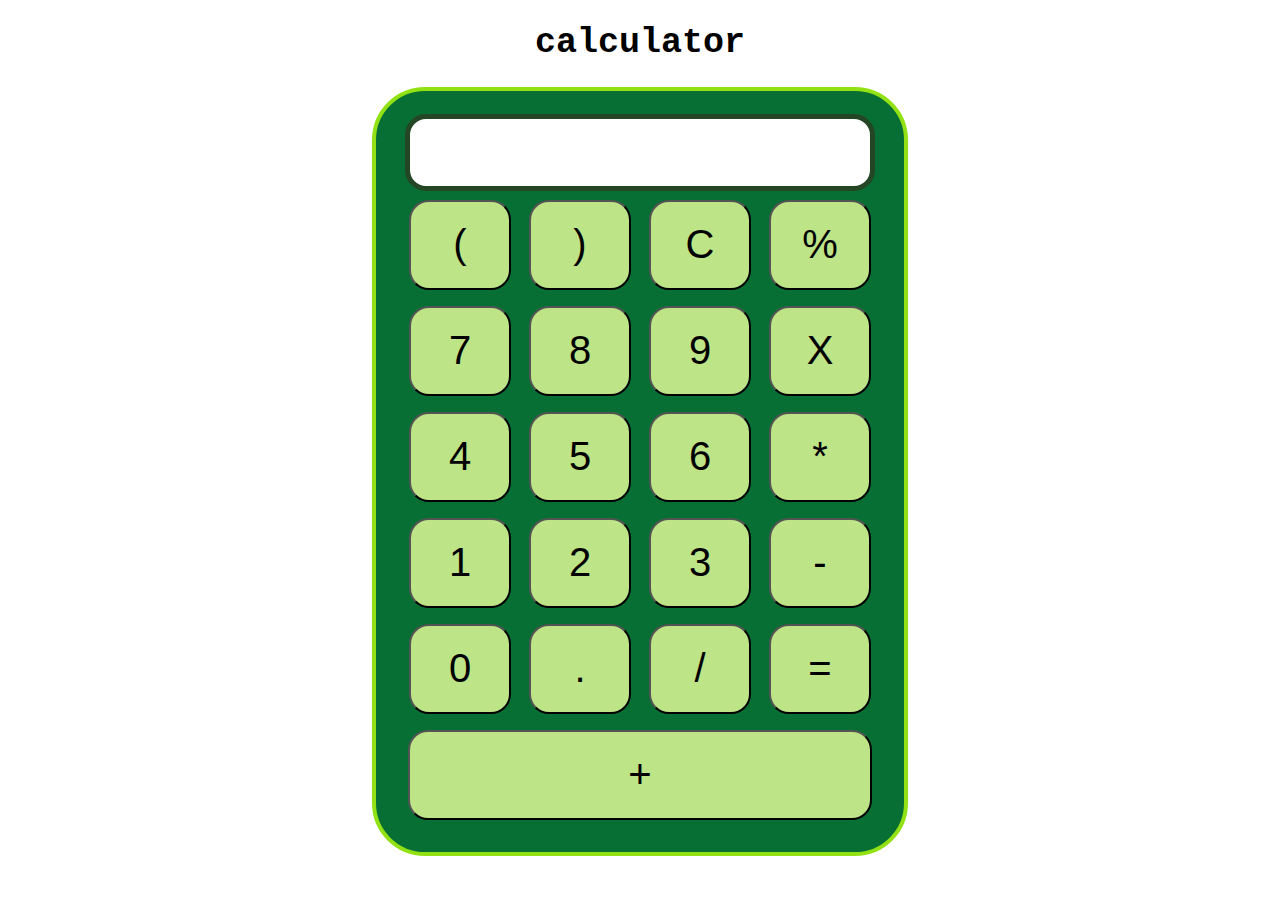
<file: calculator/index.html>
<!DOCTYPE html>
 <html lang="en">
 <head>
     <meta charset="UTF-8">
     <meta http-equiv="X-UA-Compatible" content="IE=edge">
     <meta name="viewport" content="width=device-width, initial-scale=1.0">
     <title>Document</title>
     <link rel="stylesheet" href="index.css">
 </head>
 <body>
    <div class="container">
        <h1>calculator</h1>
        <div class="calculator">
        <input type="text" name="screen" id="screen">
        <table>
            <tr>
                <td><button>(</button></td>
                <td><button>)</button></td>
                <td><button>C</button></td>
                <td><button>%</button></td>
            </tr>
            <tr>
                <td><button>7</button></td>
                <td><button>8</button></td>
                <td><button>9</button></td>
                <td><button>X</button></td>
            </tr>
            <tr>
                <td><button>4</button></td>
                <td><button>5</button></td>
                <td><button>6</button></td>
                <td><button>*</button></td>
            </tr>
            <tr>
                <td><button>1</button></td>
                <td><button>2</button></td>
                <td><button>3</button></td>
                <td><button>-</button></td>
            </tr>
            <tr>
                <td><button>0</button></td>
                <td><button>.</button></td>
                <td><button>/</button></td>
                <td><button>=</button></td>
            </tr>
            <td colspan="4"><button id="plus">+</button></td>
        </table>
    </div>
    </div>

    <script src="index.js"></script>
 </body>
 </html>
</file>
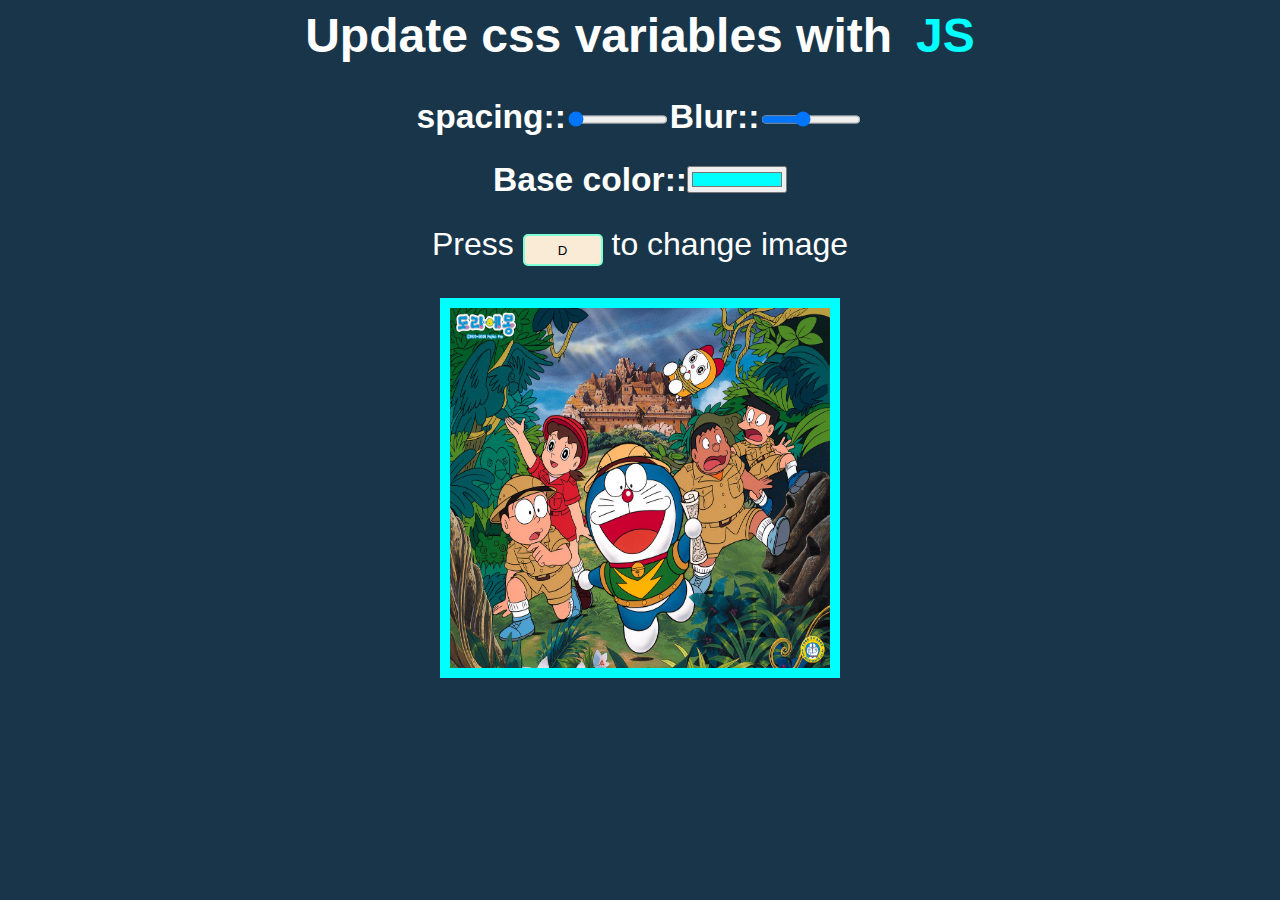
<file: css variables and js/index.html>
<!DOCTYPE html>
<html lang="en">
<head>
    <meta charset="UTF-8">
    <meta http-equiv="X-UA-Compatible" content="IE=edge">
    <meta name="viewport" content="width=device-width, initial-scale=1.0">
    <title>scoped css variables and js</title>
    <link rel="stylesheet" href="index.css">
</head>
<body>
    <h2>Update css variables with&ensp; <span class="h1">JS</span></h2>
    <div class="controls">
        <label for="spacing">spacing::</label>
        <input type="range" name="spacing" min="10" max="200" value="10" data-sizing="px">
        
        <label for="blur">Blur::</label>
        <input type="range" name="blur" min="0" max="25" value="10" data-sizing="px">

        
    </div>
    <div class="controls">
        <label for="base">Base color::</label>
        <input type="color" name="base" value="#00ffff">
    </div>
    <div class="button">
        <p id="text"> Press <button class="D">D</button> to change image</p>
    </div>

    <div class="basecolor">
        <img src="doreamon1.jpg" alt="">
    </div>

    <script src="index.js"></script>
</body>
</html>
</file>
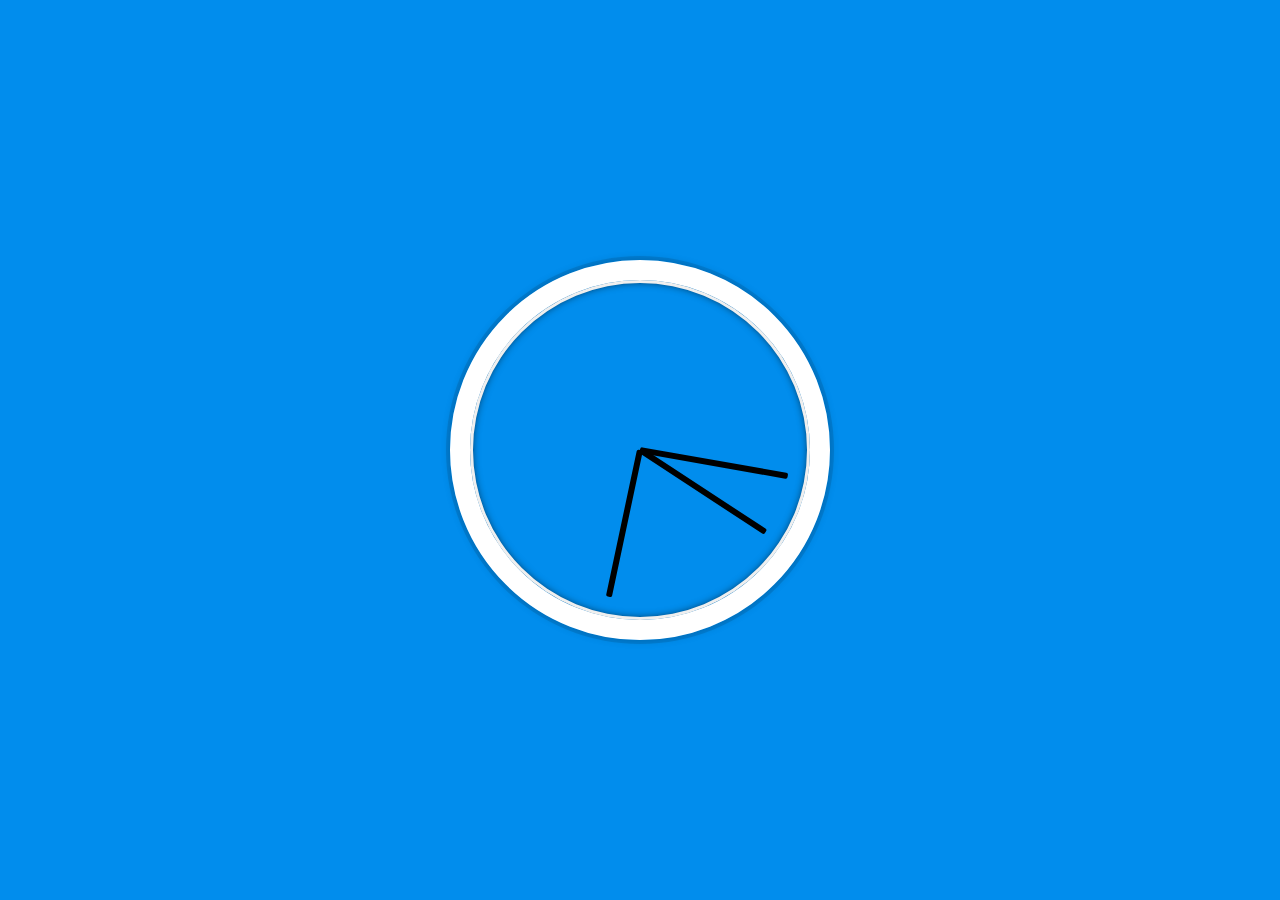
<file: css+js clock/index.html>
<!DOCTYPE html>
<html lang="en">
<head>
    <meta charset="UTF-8">
    <meta http-equiv="X-UA-Compatible" content="IE=edge">
    <meta name="viewport" content="width=device-width, initial-scale=1.0">
    <title>Document</title>
    <link rel="stylesheet" href="index.css">
</head>
<body>
    <div class="clock">
        <div class="clock-face">
            <div class="hand hour-hand"></div>
            <div class="hand min-hand"></div>
            <div class="hand second-hand"></div>
        </div>
    </div>
    <script src="index.js"></script>
</body>
</html>
</file>
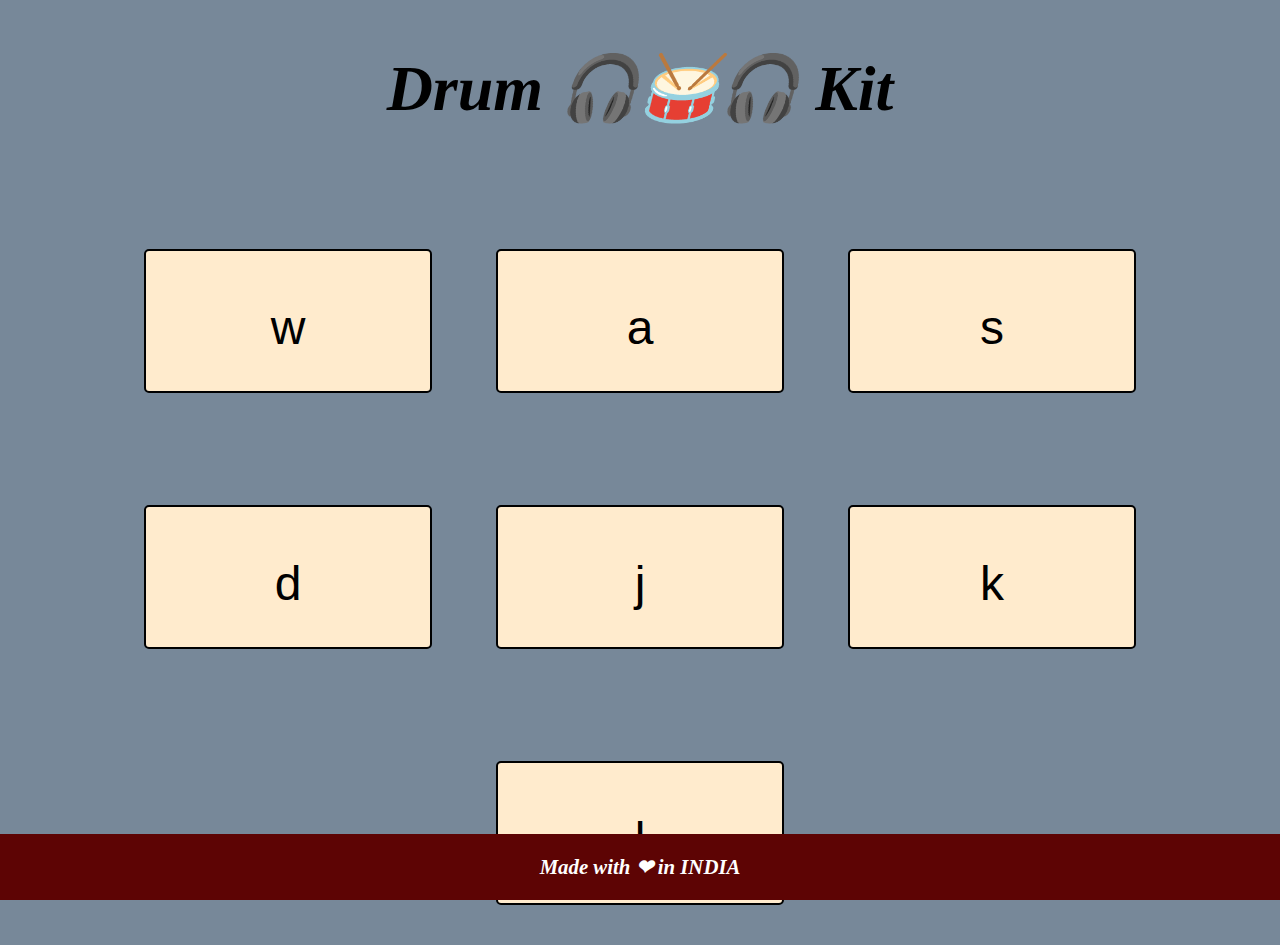
<file: drum kit/index.html>
<!DOCTYPE html>
<html lang="en">
<head>
    <meta charset="UTF-8">
    <meta http-equiv="X-UA-Compatible" content="IE=edge">
    <meta name="viewport" content="width=device-width, initial-scale=1.0">
    <title>Document</title>
    <link rel="stylesheet" href="index.css">
</head>
<body>
     
    <div id="drumkit"><h1 id="title">Drum 🎧🥁🎧 Kit</h1></div>
    <div class="set">
        <button class="w drum"><p>w</p></button>
        <button class="a drum"><p>a</p></button>
        <button class="s drum"><p>s</p></button>
        <button class="d drum"><p>d</p></button>
        <button class="j drum"><p>j</p></button>
        <button class="k drum"><p>k</p></button>
        <button class="l drum"><p>l</p></button>
    </div>


    <div class="footer">
        <p>Made with ❤ in INDIA</p>
    </div>
    <script src="index.js"></script>
</body>
       
</html>
</file>
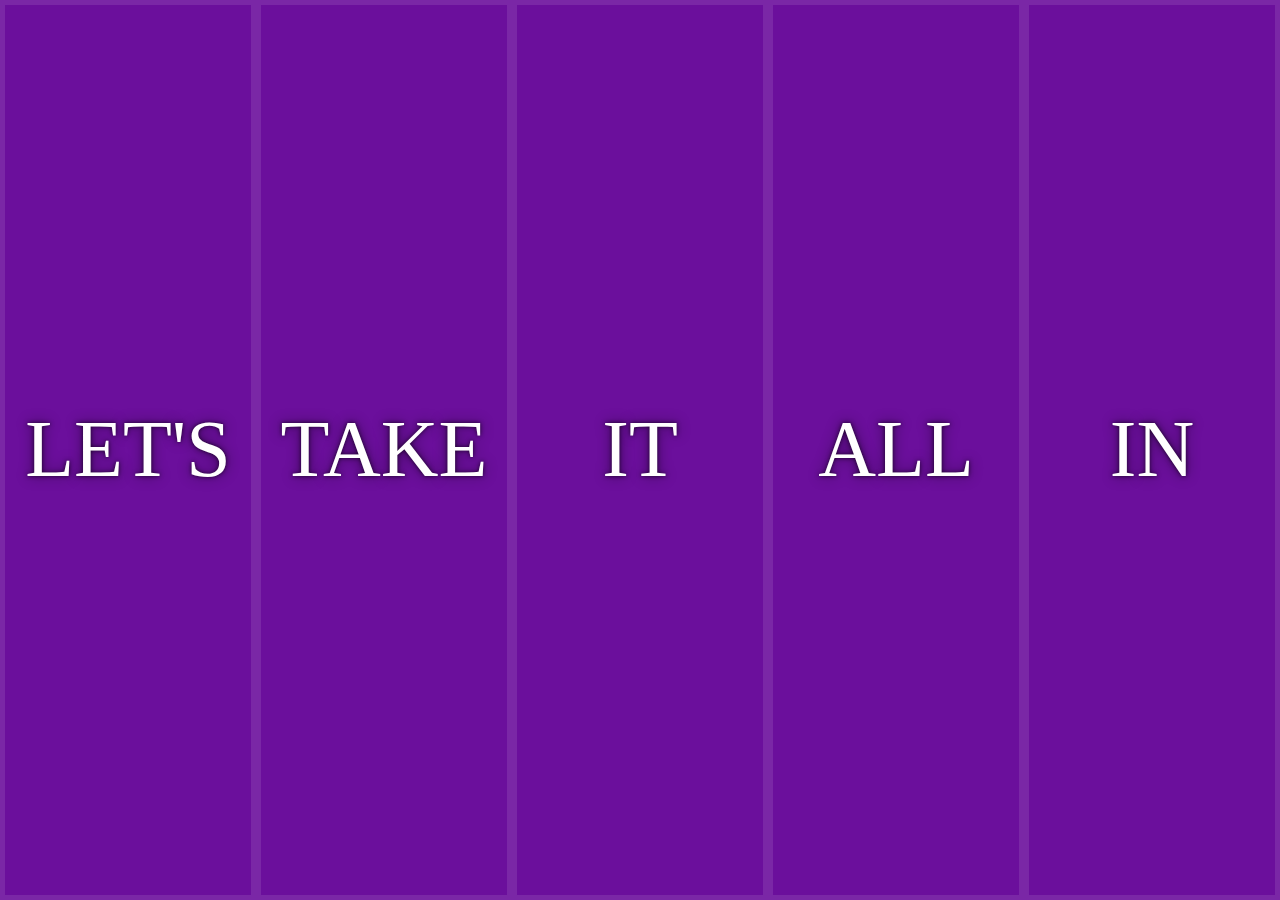
<file: flex pannel image gallery/index.html>
<!DOCTYPE html>
<html lang="en">
<head>
    <meta charset="UTF-8">
    <meta http-equiv="X-UA-Compatible" content="IE=edge">
    <meta name="viewport" content="width=device-width, initial-scale=1.0">
    <title>Document</title>
    <link rel="stylesheet" href="index.css">
</head>
<body>
    <div class="panels">
        <div class="panel panel1">
            <p>Hey</p>
            <p>Let's</p>
            <p>Dance</p>
        </div>
        <div class="panel panel2">
            <p>Give</p>
            <p>Take</p>
            <p>Recieve</p>
        </div>
        <div class="panel panel3">
            <p>Experience</p>
            <p>It</p>
            <p>Today</p>
        </div>
        <div class="panel panel4">
            <p>Give</p>
            <p>All</p>
            <p>You can</p>
        </div>
        <div class="panel panel5">
            <p>life</p>
            <p>In</p>
            <p>Motion</p>
        </div>
    </div>

    <script src="index.js"></script>
</body>
</html>
</file>
<file: calculator/index.css>
.container{
    text-align: center;
    margin-top: 23px;
}

table{
    margin: auto;
}
input{
    border-radius: 21px;
    border: 5px solid #244624;
    font-size: 34px;
    height: 65px;
    width: 456px;
}

button{
    border-radius: 20px;
    font-size: 40px;
    background: #bde487;
    width: 102px;
    height: 90px;
    margin: 6px;
}

.calculator{
    border: 4px solid #92e114;
    background-color: #076f34;
    padding: 23px;
    border-radius: 53px;
    display: inline-block;
}

h1{
    font-size: 35px;
    font-family: 'Courier New', Courier, monospace;
}
#plus{
    width:29rem;
}
</file>
<file: css variables and js/index.css>
:root{
    --base:#00ffff;
    --spacing:10px;
    --blur:0px;
}

img{
    padding:var(--spacing);
    background: var(--base);
    filter: blur(var(--blur));
    height: 40vh;
    width: 30%;
}

.h1{
    color: var(--base);
    /* font-size: 20px; */
}
h2{
    display: flex;
    justify-content: center;
    margin-top: 0.3rem;
    font-size: 3rem;
}

body{
    background:#193549;
    color: white;
    font-family: 'helvetica neue', sans-serif;
    font-weight: 100;
    font-size: 50px;
}

.center{
    display: flex;
    justify-content: center;
    font-size: 4rem;

}
.controls{
    margin-bottom: 30px;
    display: flex;
    justify-content: center;
}

.basecolor{
    display: flex;
    justify-content: center;
}
label{
    margin-top: -5px;
    font-weight: bold;
    font-size: 2.1rem;
}

input{
    width: 100px;
}

button{
    width: 5rem;
    height:2rem;
    background-color:antiquewhite;
    border: 2px solid aquamarine ;
    cursor: pointer;
    border-radius: 5px;
}
.button{
    display: flex;
    justify-content: center;
}
#text{
    font-size: 2rem;
    margin-top: -3px;
}
</file>
<file: css+js clock/index.css>
html{
    background: #018DED url(https://unsplash.it/1500/1000?image=881&blur=5);
    background-size: cover;
    font-family: Arial, Helvetica, sans-serif;
    text-align: center;
    font-size: 10px;
}

body{
    margin:0;
    font-size: 2rem;
    display: flex;
    flex: 1;
    min-height: 100vh;
    align-items: center;
}
.clock{
    width: 30rem;
    height: 30rem;
    border: 20px solid white;
    border-radius: 50%;
    margin: 50px auto;
    position: relative;
    padding: 2rem;
    box-shadow:
    0 0 0 4px rgba(0,0,0,0.1),
    inset 0 0 0 3px #EFEFEF,
    inset 0 0 10px black,
    0 0 10px rgba(0,0,0,0.2);
}
.clock-face{
    position: relative;
    width: 100%;
    height: 100%;
    transform: translateY(-3px);
}
.hand{
    width: 50%;
    height: 6px;
    background-color: black;
    position: absolute;
    top: 50%;
    border-radius: 2px;
    transform-origin: 100%;
    transform: rotate(90deg);
    transition: all 0.05s;
    transition-timing-function: cubic-bexier(0.1,2.7,0.58,1);
}
</file>
<file: drum kit/index.css>
#drumkit{
    display: flex;
    justify-content: center;
}
h1{
    font-style: italic;
    font-size: 4rem;
}
body{
    background-color: lightslategray;
}
.footer {
    position: fixed;
    left: 0;
    bottom: 0;
    width: 100%;
    background-color: rgb(93, 4, 4);
    color: white;
    text-align: center;
}
.footer p{
    font-weight: bold;
    font-style: italic;
    font-size: 1.3rem;
}
.set{
    display: flex;
    justify-content: center;
    flex-wrap: wrap;
}
.drum{
    border: 2px solid black;
    border-radius: 5px;
    font-size: 3rem;
    margin: 2rem;
    margin-top: 5rem;
    display: flex;
    justify-content: space-around;
    height: 9rem;
    width: 6em;
    background-color: blanchedalmond;
    cursor: pointer;
    transition: all 0.5s ease-in-out;
}
</file>
<file: flex pannel image gallery/index.css>
html{
    box-sizing: border-box;
    background: #ffc600;
    font-family: Arial, Helvetica, sans-serif;
    font-size: 20px;
    font-weight: 200;
}

body{
    margin: 0;
}

*,*:before,*:after{
    box-sizing: inherit;
}

.panels{
    min-height: 100vh;
    overflow: hidden;
    display: flex;
}

.panel{
    background: #6B0F9C;
    box-shadow: inset 0 0 0 5px rgba(255,255,255,0.1);
    color: white;
    text-align: center;
    align-items: center;
    transition:
        font-size 0.7s cubic-bezier(0.61,-0.19, 0.7,-0.11),
        flex 0.7s cubic-bezier(0.61,-0.19, 0.7,-0.11),
        background 0.3s;
    font-size: 20px;
    background-size: cover;
    background-position: center;
    flex: 1;
    justify-content: center;
    display: flex;
    flex-direction: column;
}

.panel1 { background-image:url(https://source.unsplash.com/gYl-UtwNg_I/1500x1500); }
.panel2 { background-image:url(https://source.unsplash.com/rFKUFzjPYiQ/1500x1500); }
.panel3 { background-image:url(https://images.unsplash.com/photo-1465188162913-8fb5709d6d57?ixlib=rb-0.3.5&q=80&fm=jpg&crop=faces&cs=tinysrgb&w=1500&h=1500&fit=crop&s=967e8a713a4e395260793fc8c802901d); }
.panel4 { background-image:url(https://source.unsplash.com/ITjiVXcwVng/1500x1500); }
.panel5 { background-image:url(https://source.unsplash.com/3MNzGlQM7qs/1500x1500); }


.panel>*{
    margin: 0;
    width: 100%;
    transition: transform 0.5s;
    flex: 1 0 auto;
    display: flex;
    justify-content: center;
    align-items: center;
}

.panel > *:first-child { transform: translateY(-100%); }
.panel.open-active > *:first-child { transform: translateY(0); }
.panel > *:last-child { transform: translateY(100%); }
.panel.open-active > *:last-child { transform: translateY(0); }


.panel p {
    text-transform: uppercase;
    font-family: 'Amatic SC', cursive;
    text-shadow: 0 0 4px rgba(0, 0, 0, 0.72), 0 0 14px rgba(0, 0, 0, 0.45);
    font-size: 2em;
  }

  .panel p:nth-child(2) {
    font-size: 4em;
  }

.open {
    flex: 5;
    font-size: 40px;
  }

  @media only screen and (max-width: 600px){
      .panel p{
          font-size: 1em;
      }
  }
</file>
